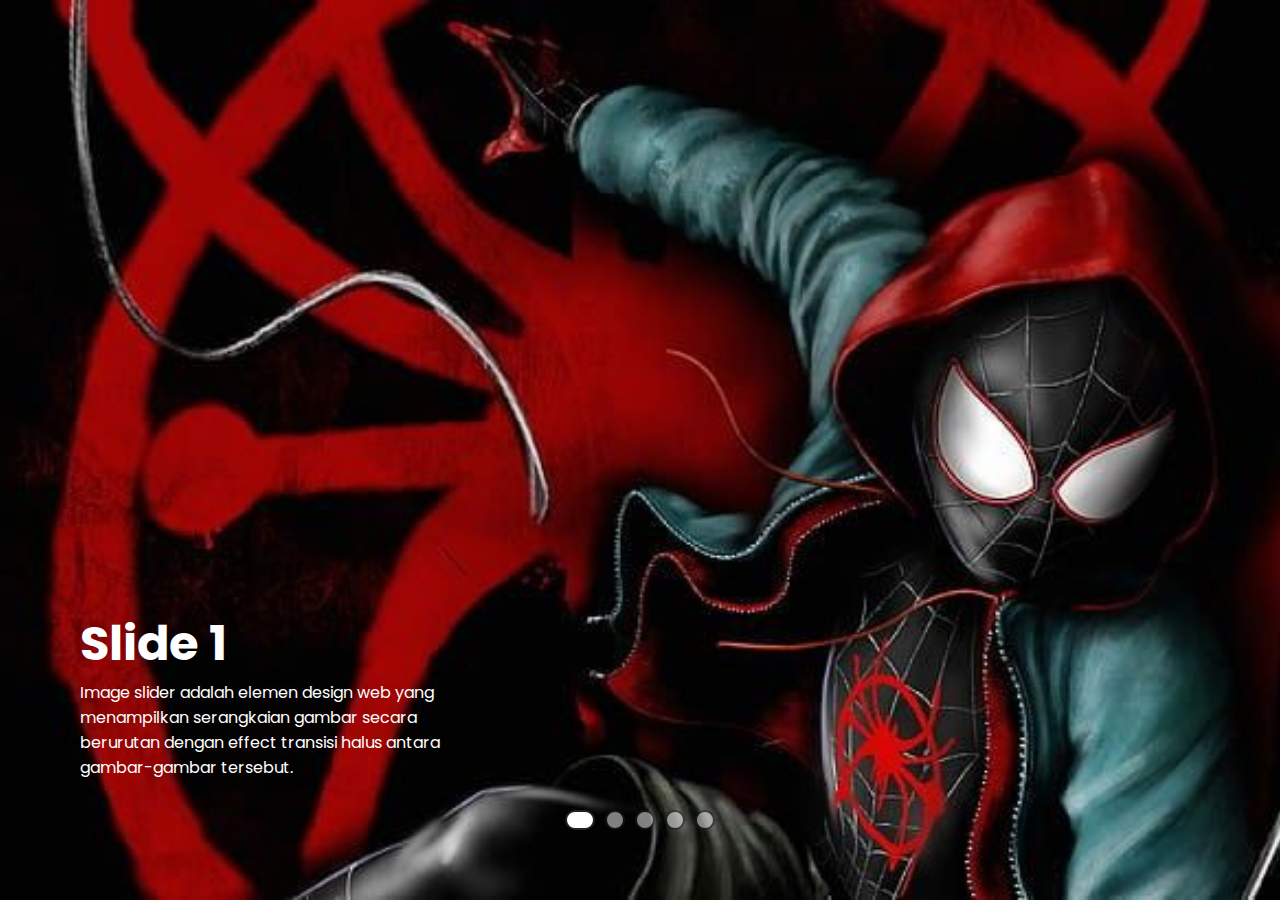
<file: index.html>
<!DOCTYPE html>

<html lang="en">


  <head>

    <meta charset="UTF-8" />

    <meta name="viewport" content="width=device-width, initial-scale=1.0" />

    <title>Responsive Image Slider</title>



    <link rel="stylesheet" href="style.css" />

  </head>

  <body>

    <div class="wrapper">

      <input type="radio" id="slide1" name="slide" checked />

      <input type="radio" id="slide2" name="slide" />

      <input type="radio" id="slide3" name="slide" />

      <input type="radio" id="slide4" name="slide" />

      <input type="radio" id="slide5" name="slide" />



      <div class="dots">

        <label for="slide1"></label>

        <label for="slide2"></label>

        <label for="slide3"></label>

        <label for="slide4"></label>

        <label for="slide5"></label>

      </div>



      <div class="slider">

        <div class="slide" style="--img: url('image/Spider-1.jpg')">

          <div class="content">

            <h2>Slide 1</h2>

            <p>
                Image slider adalah elemen design web yang menampilkan serangkaian gambar secara berurutan dengan effect transisi halus antara gambar-gambar tersebut.
            </p>

          </div>

        </div>

        <div class="slide" style="--img: url('image/Spider-2.jpg')">

          <div class="content">

            <h2>Slide 2</h2>

            <p>
                Image slider adalah elemen design web yang menampilkan serangkaian gambar secara berurutan dengan effect transisi halus antara gambar-gambar tersebut.
            </p>

          </div>

        </div>

        <div class="slide" style="--img: url('image/Spider-3.jpg')">

          <div class="content">

            <h2>Slide 3</h2>

            <p>
                Image slider adalah elemen design web yang menampilkan serangkaian gambar secara berurutan dengan effect transisi halus antara gambar-gambar tersebut.
            </p>

          </div>

        </div>

        <div class="slide" style="--img: url('image/Spider-4.jpg')">

          <div class="content">

            <h2>Slide 4</h2>

            <p>
                Image slider adalah elemen design web yang menampilkan serangkaian gambar secara berurutan dengan effect transisi halus antara gambar-gambar tersebut.
            </p>

          </div>

        </div>

        <div class="slide" style="--img: url('image/Spider-5.jpg')">

          <div class="content">

            <h2>Slide 5</h2>

            <p>
Image slider adalah elemen design web yang menampilkan serangkaian gambar secara berurutan dengan effect transisi halus antara gambar-gambar tersebut.
            </p>

          </div>

        </div>

      </div>

    </div>

  </body>

</html>
</file>
<file: style.css>
/* Google Fonts(Poppins) */

@import url("https://fonts.googleapis.com/css2?family=Poppins:ital,wght@0,100;0,200;0,300;0,400;0,500;0,600;0,700;0,800;0,900;1,100;1,200;1,300;1,400;1,500;1,600;1,700;1,800;1,900&display=swap");



* {

  font-family: "Poppins", sans-serif;

  margin: 0;

  padding: 0;

  box-sizing: border-box;

}



.wrapper {

  height: 100vh;

  width: 100vw;

  position: absolute;

  display: flex;

  align-items: center;

  justify-content: center;

  background: #222;

}



.wrapper input {

  appearance: none;

}



.wrapper .dots {

  position: absolute;

  bottom: 70px;

  z-index: 1000;

  display: flex;

  gap: 10px;

}



.wrapper .dots label {

  width: 20px;

  height: 20px;

  background: #fff;

  border-radius: 50px;

  border: 2px solid #222;

  opacity: 0.5;

  cursor: pointer;

  transition: 0.3s;

}



.wrapper input:nth-child(1):checked ~ .dots label:nth-child(1),

.wrapper input:nth-child(2):checked ~ .dots label:nth-child(2),

.wrapper input:nth-child(3):checked ~ .dots label:nth-child(3),

.wrapper input:nth-child(4):checked ~ .dots label:nth-child(4),

.wrapper input:nth-child(5):checked ~ .dots label:nth-child(5) {

  opacity: 1;

  width: 30px;

}



.wrapper .slider {

  position: absolute;

  top: 0;

  left: 0;

  width: 100%;

  height: 100%;

}



.wrapper .slider .slide {

  position: absolute;

  top: 0;

  left: 0;

  width: 100%;

  height: 100%;

  background: var(--img);

  background-size: cover;

  clip-path: circle(0% at 0% 50%);

  transition: 1.5s;

  transition-delay: 0s;

  background-position: left;

  display: flex;

  align-items: flex-end;

  justify-content: flex-start;

}



.wrapper .slider .slide:nth-child(even) {

  clip-path: circle(0% at 100% 50%);

  background-position: right;

}



.wrapper input:nth-child(1):checked ~ .slider .slide:nth-child(1),

.wrapper input:nth-child(2):checked ~ .slider .slide:nth-child(2),

.wrapper input:nth-child(3):checked ~ .slider .slide:nth-child(3),

.wrapper input:nth-child(4):checked ~ .slider .slide:nth-child(4),

.wrapper input:nth-child(5):checked ~ .slider .slide:nth-child(5) {

  clip-path: circle(150% at 50% 50%);

  transition-delay: 1s;

  background-position: center;

}



.wrapper .slider .slide .content {

  position: relative;

  padding: 50px 50px 120px 80px;

  max-width: 550px;

}



.wrapper .slider .slide .content h2 {

  color: #fff;

  font-size: 3em;

}



.wrapper .slider .slide .content p {

  color: #fff;

}
</file>
